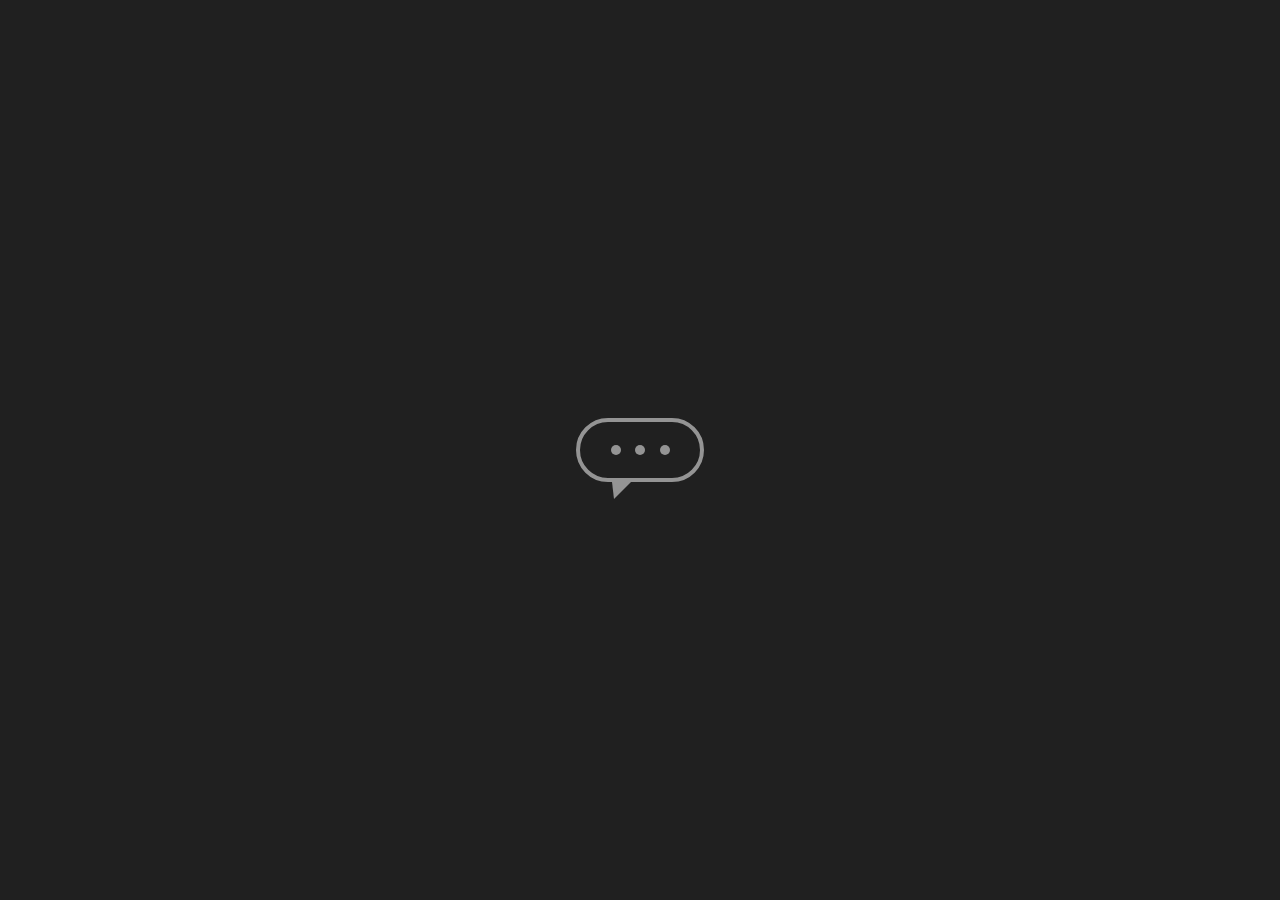
<file: draw 01/index.html>
<!DOCTYPE html>
<html lang="pt-br">
<head>
    <meta charset="UTF-8">
    <meta http-equiv="X-UA-Compatible" content="IE=edge">
    <meta name="viewport" content="width=device-width, initial-scale=1.0">
    <link rel="stylesheet" href="style.css">
    <title>Draw</title>
</head>
<body>
    <main id="inner">
        <div id="chatbot">
            <div class="chatbot_loading"></div>
            <div class="chatbot_loading"></div>
            <div class="chatbot_loading"></div>
        </div>
    </main>
</body>
</html>
</file>
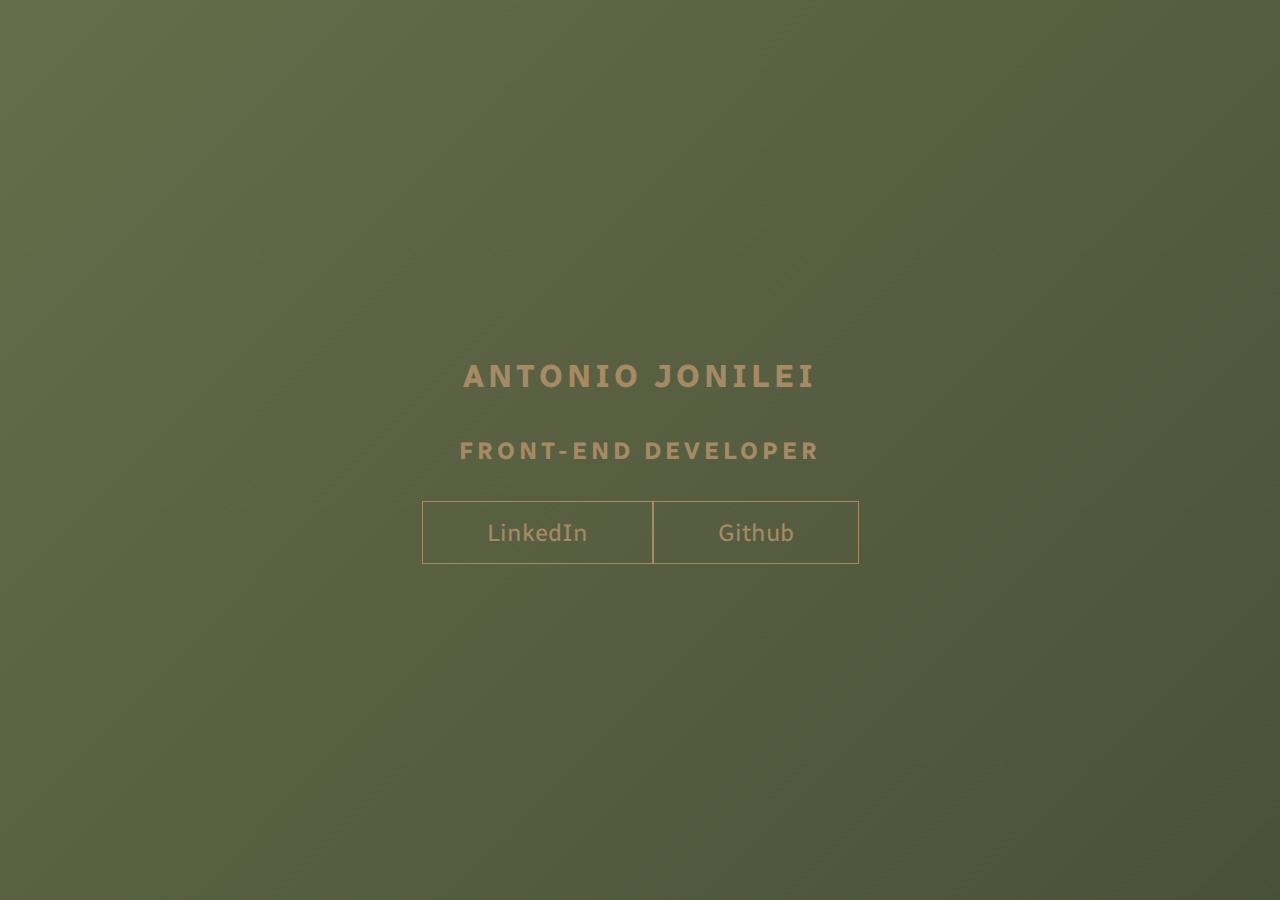
<file: keyframe 01/index.html>
<!DOCTYPE html>
<html lang="pt-br">
<head>
    <meta charset="UTF-8">
    <meta http-equiv="X-UA-Compatible" content="IE=edge">
    <meta name="viewport" content="width=device-width, initial-scale=1.0">
    <link rel="stylesheet" href="style.css">
    <title>KeyFrame</title>
</head>
<body>
    <main id="inner">
        <h1>Antonio Jonilei</h1>
        <h2>Front-End Developer</h2>
        <div id="social-media">
            <a href="https://www.linkedin.com/in/antonio-jonilei-silva-9988846b/">LinkedIn</a>
            <a href="https://github.com/antoniojonilei">Github</a>
        </div>
    </main>
</body>
</html>
</file>
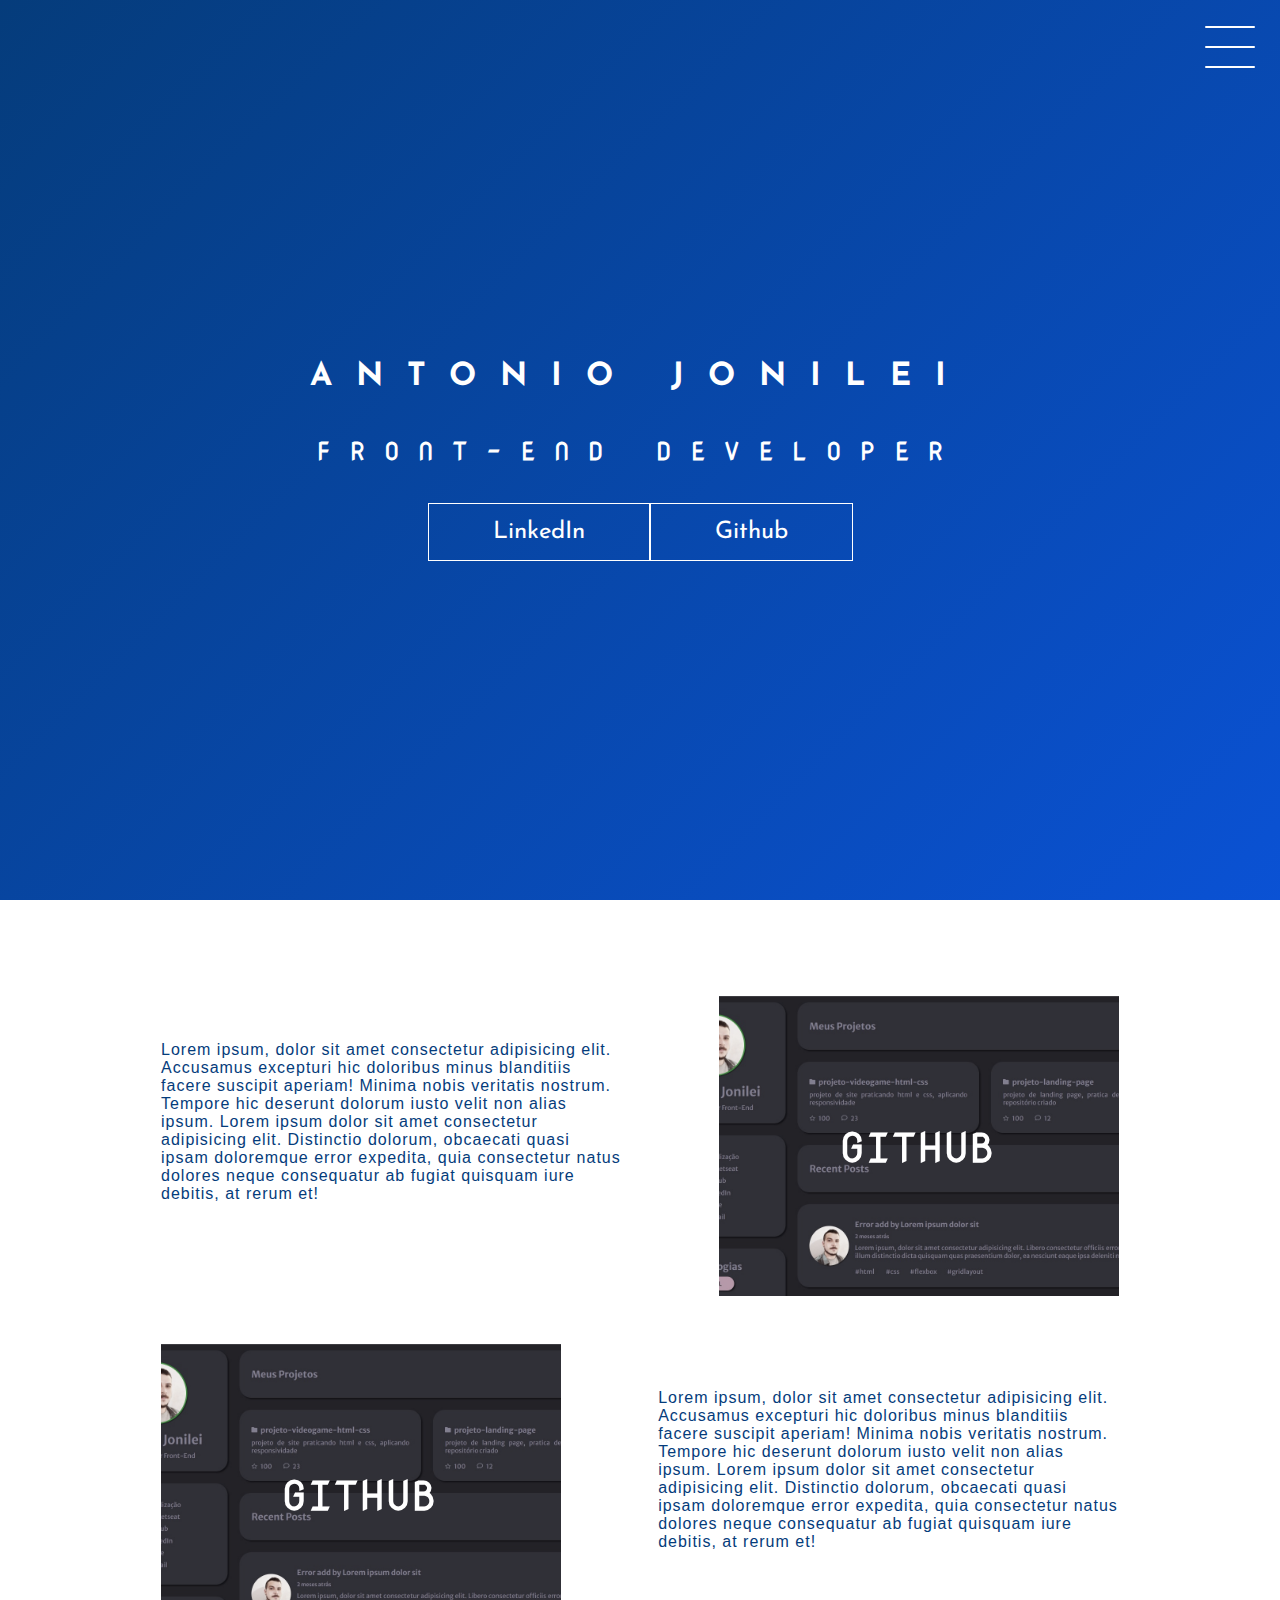
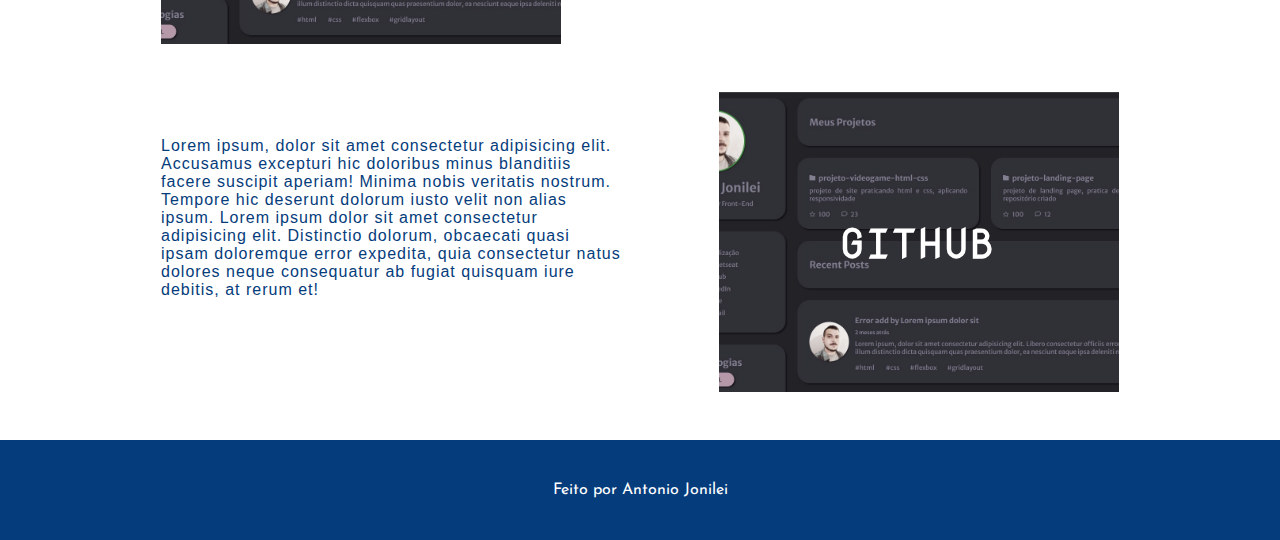
<file: projeto-final-portifolio/index.html>
<!DOCTYPE html>
<html lang="pt-br">
<head>
    <meta charset="UTF-8">
    <meta http-equiv="X-UA-Compatible" content="IE=edge">
    <meta name="viewport" content="width=device-width, initial-scale=1.0">
    <link rel="stylesheet" href="style.css">
    <title>Portifolio - DIO</title>
</head>
<body>
    <header class="header-wrapper">
        <div class="header">
            <div class="checkbox-container">

                <div class="checkbox-wrapper">
                    <input type="checkbox" id="toggle">
                    <label class="checkbox" for="toggle">
                        <div class="trace"></div>
                        <div class="trace"></div>
                        <div class="trace"></div>
                    </label> 

                    <div class="menu"></div>
                        <nav class="menu-itens">
                            <ul>
                                <li>
                                    <a href="#">Home</a>
                                </li>
                                <li>
                                    <a href="#">Sobre</a>
                                </li>
                                <li>
                                    <a href="#">Projetos</a>
                                </li>
                            </ul>
                        </nav>  
                </div>            
            </div>
        </div>

        <h1>Antonio Jonilei</h1>
        <h2>Front-End Developer</h2>
        
        <div class="social-media">
            <a href="#">LinkedIn</a>
            <a href="#">Github</a>
        </div>
    </header>

    <main class="container">

        <div class="card-container">
            <div class="card-text">
                Lorem ipsum, dolor sit amet consectetur adipisicing elit. Accusamus excepturi hic doloribus minus blanditiis facere suscipit aperiam! Minima nobis veritatis nostrum. Tempore hic deserunt dolorum iusto velit non alias ipsum.
                Lorem ipsum dolor sit amet consectetur adipisicing elit. Distinctio dolorum, obcaecati quasi ipsam doloremque error expedita, quia consectetur natus dolores neque consequatur ab fugiat quisquam iure debitis, at rerum et!
            </div>
            <div class="card">
                <div class="card-wrapper">
                    <h2>Github</h2>
                    <p>Veja meus Projetos</p>
                </div>
            </div>
        </div>

        <div class="card-container">
            <div class="card">
                <div class="card-wrapper">
                    <h2>Github</h2>
                    <p>Veja meus Projetos</p>
                </div>
            </div>
            <div class="card-text">
                Lorem ipsum, dolor sit amet consectetur adipisicing elit. Accusamus excepturi hic doloribus minus blanditiis facere suscipit aperiam! Minima nobis veritatis nostrum. Tempore hic deserunt dolorum iusto velit non alias ipsum.
                Lorem ipsum dolor sit amet consectetur adipisicing elit. Distinctio dolorum, obcaecati quasi ipsam doloremque error expedita, quia consectetur natus dolores neque consequatur ab fugiat quisquam iure debitis, at rerum et!
            </div>
        </div>

        <div class="card-container">
            <div class="card-text">
                Lorem ipsum, dolor sit amet consectetur adipisicing elit. Accusamus excepturi hic doloribus minus blanditiis facere suscipit aperiam! Minima nobis veritatis nostrum. Tempore hic deserunt dolorum iusto velit non alias ipsum.
                Lorem ipsum dolor sit amet consectetur adipisicing elit. Distinctio dolorum, obcaecati quasi ipsam doloremque error expedita, quia consectetur natus dolores neque consequatur ab fugiat quisquam iure debitis, at rerum et!
            </div>
            <div class="card">
                <div class="card-wrapper">
                    <h2>Github</h2>
                    <p>Veja meus Projetos</p>
                </div>
            </div>
        </div>

    </main>

    <footer class="footer">
        Feito por Antonio Jonilei
    </footer>
</body>
</html>
</file>
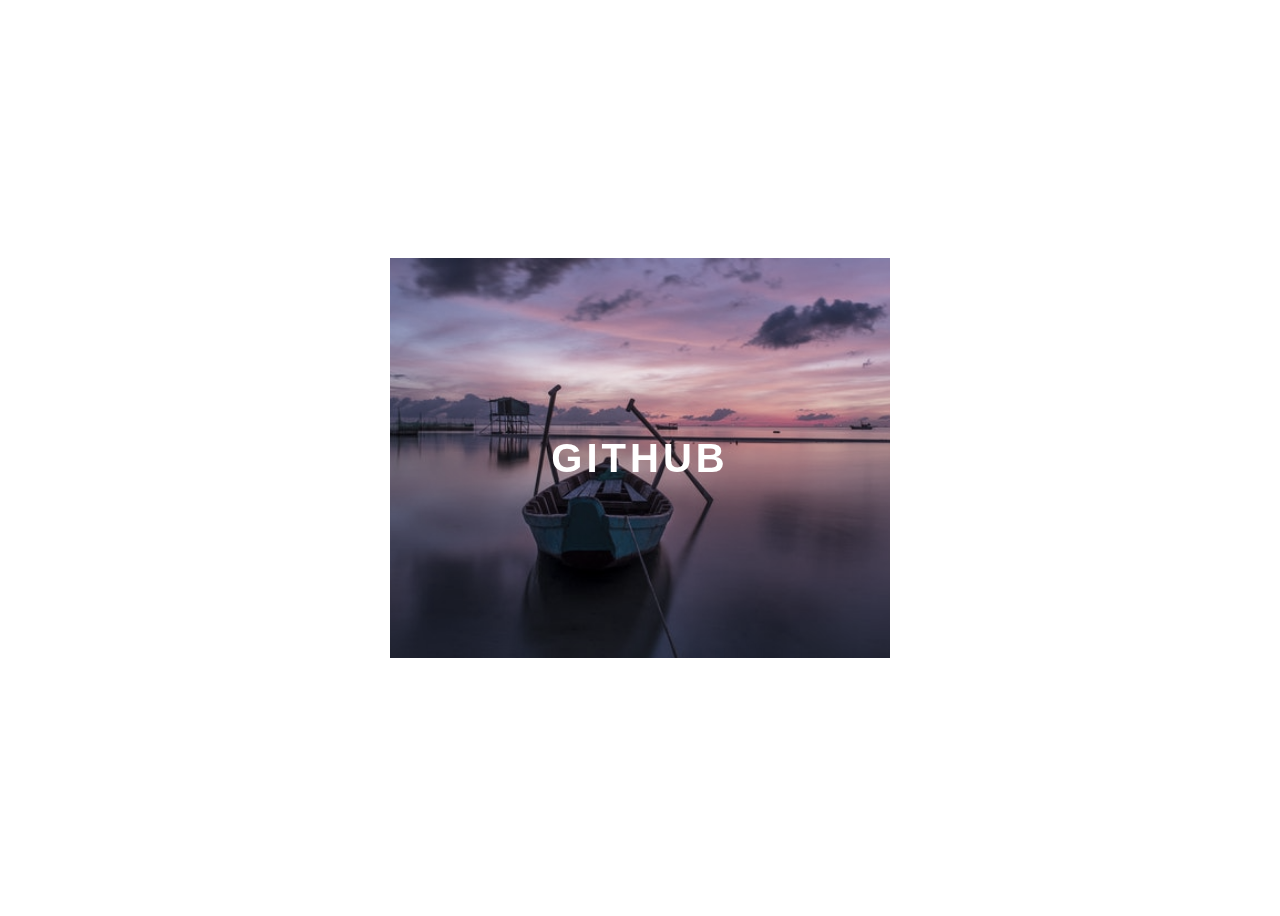
<file: transitions 01/index.html>
<!DOCTYPE html>
<html lang="pt-br">
<head>
    <meta charset="UTF-8">
    <meta http-equiv="X-UA-Compatible" content="IE=edge">
    <meta name="viewport" content="width=device-width, initial-scale=1.0">
    <link rel="stylesheet" href="style.css">
    <title>CSS Transitions</title>
</head>
<body>
    <div id="container">
        <div id="card">
            <div id="card-inner">
                <h2>Github</h2>
                <p>Conheça meus projetos</p>
            </div>
        </div>
    </div>    
</body>
</html>
</file>
<file: draw 01/style.css>
@charset "utf-8";

body{
    margin: 0;
    padding: 0;
    font-family: sans-serif;
}

#inner{
    height: 100vh;
    width: 100vw;
    background-color: #202020;
    display: flex;
    justify-content: center;
    align-items: center;
}

#chatbot{
    height: 4rem;
    width: 8rem;
    border-radius: 36px;
    border: 4px solid #949494;
    padding: 0 1rem;
    box-sizing: border-box;
    display: flex;
    justify-content: space-evenly;
    align-items: center;
    position: relative;
    transform: translateY(0);
    /*animation*/
    animation: chatTranslate 2s ease-in-out infinite;
}

#chatbot::before{
    content: '';
    width: 0;
    height: 0;
    position: absolute;
    bottom: -1.3rem;
    left: 2rem;
    border-left: 2px solid transparent;  /*Triangulo*/
    border-right: 17px solid transparent;
    border-top: 17px solid #949494; 
}

.chatbot_loading{
    height: 10px;
    width: 10px;
    border-radius: 50%;
    background-color: #949494;
    transform: scale(1);
}

.chatbot_loading:nth-child(1){
    animation: pulse 1.5s ease-in-out infinite;
}

.chatbot_loading:nth-child(2){
    animation: pulse 1.5s ease-in-out infinite;
    animation-delay: 0.3s;
}

.chatbot_loading:nth-child(3){
    animation: pulse 1.5s ease-in-out infinite;
    animation-delay: 0.5s;
}

@keyframes pulse {
    0%{
        transform: scale(1);
    }
    50%{
        transform: scale(1.5);
    }
    100%{
        transform: scale(1);
    }
}

@keyframes chatTranslate {
    0%{
        transform: translateY(0);
    }
    50%{
        transform: translateY(20px);
    }
    100%{
        transform: translateY(0);
    }
}
</file>
<file: keyframe 01/style.css>
@charset "utf-8";

@import url('https://fonts.googleapis.com/css2?family=Radio+Canada:wght@300;400;500;600;700&display=swap');

:root{
    --cor1: #333d29;
    --cor2: #414833;
    --cor3: #656d4a;
    --cor4: #a4ac86;
    --cor5: #c2c5aa;
    --cor6: #a68a64;
    --cor7: #936639;
    --cor8: #7f4f24;
    --cor9: #582f0e;
}

body{
    margin: 0;
    padding: 0;
    color: var(--cor6);
    font-family: 'Radio Canada', sans-serif;
}

#inner{
    height: 100vh;
    width: 100vw;
    background: linear-gradient(-45deg, var(--cor2), var(--cor1), var(--cor2), var(--cor3));
    background-size: 400% 400%;
    display: flex;
    flex-direction: column;
    justify-content: center;
    align-items: center;
    /*animation*/   
    animation: backgroungTransition 8s ease-in-out infinite; 
}

h1{
    text-transform: uppercase;
    letter-spacing: 4px;
}

h2{
    text-transform: uppercase;
    letter-spacing: 4px;
}

#social-media{
    margin-top: 1rem;
    display: flex;
}

a{
    text-decoration: none;
    color: var(--cor6);
    font-size: 24px;
    padding: 1rem 4rem;
    border: 1px solid var(--cor6);
    min-width: 4rem;
    display: flex;
    justify-content: center;
    align-items: center;
    transition: 0.5s cubic-bezier(0.55, 0.025, 0.675, 0.97) ;
}

a:hover{
    color: var(--cor1);
    background-color: var(--cor6);
}

@keyframes backgroungTransition{
    0% {
        background-position: 0% 80%;
    }
    50%{
        background-position: 80% 100%;
    }
    100%{
        background-position: 0% 90%;
    }
}
</file>
<file: projeto-final-portifolio/style.css>
@charset "utf-8";

@import url('https://fonts.googleapis.com/css2?family=Josefin+Sans:ital,wght@0,100;0,200;0,300;0,400;0,500;0,600;0,700;1,100;1,200;1,300;1,400;1,500;1,600;1,700&family=Nova+Mono&display=swap');

:root{
    --cor0: #053C7B;
    --cor1: #0C59F2;
    --cor2: #0762D9;
    --cor3: #0C9AF2;
    --cor4: #27B9F2;
    --cor5: #9496a8;
    --cor6: #8D223A;

    --font-titulo: 'Josefin Sans', sans-serif;
    --font-subtitulo: 'Nova Mono', monospace;
}

body{
    padding: 0;
    margin: 0;
    font-family: var(--font-titulo);
    color: white;
}

/*header*/

.header-wrapper{
    height: 100vh;
    width: 100%;
    background: linear-gradient(-45deg, var(--cor1), var(--cor0), var(--cor1), var(--cor0));
    background-size: 400% 400%;
    display: flex;
    flex-direction: column;
    align-items: center;
    justify-content: center;
    position: relative;
    /*animation*/
    animation: backgroundTransition 8s ease-in-out infinite;
}

h1{  
    text-transform: uppercase;
    letter-spacing: 24px;
    font-family: var(--font-titulo);
}

h2{
    text-transform: uppercase;
    letter-spacing: 21px;
    font-family: var(--font-subtitulo);
}

.social-media{
    margin-top: 1rem;
    display: flex;
}

.social-media a{
    text-decoration: none;
    color: white;
    font-size: 24px;
    padding: 1rem 4rem;
    border: 1px solid white;
    min-width: 4rem;
    display: flex;
    justify-content: center;
    align-items: center;
    transition: 0.5s cubic-bezier(0.55, 0.25, 0.675, 0.97);
}

.social-media a:hover{
    color: var(--cor0);
    background-color: white;
}

@keyframes backgroundTransition {
    0%{
        background-position: 0 80%;
    }
    50%{
        background-position: 80% 100%;
    }
    100%{
        background-position: 0 90%;
    }
}

/*menu hamburguer*/

.checkbox-container{
    display: flex;
    justify-content: center;
    align-items: center;
}

.checkbox{
    height: 100px;
    width: 100px;
    position: absolute;
    top: 0;
    right: 0;
    display: flex;
    justify-content: center;
    cursor: pointer;
    z-index: 9999;
    transition: 400ms ease-in-out 0;
}

.checkbox .trace{       
    width: 50px;
    height: 2px;
    background-color: white;
    position: absolute;
    border-radius: 4px;
    transition: 0.5s ease-in-out;
}

.checkbox .trace:nth-child(1){    
    top: 26px;
    transform: rotate(0);
}

.checkbox .trace:nth-child(2){    
    top: 46px;
    transform: rotate(0);
}

.checkbox .trace:nth-child(3){   
    top: 66px;
    transform: rotate(0);
}

#toggle{
    display: none;
}

/*menu*/

.menu{
    position: absolute;
    top: 8px;
    right: 30px;
    background-color: white;
    height: 40px;
    width: 40px;
    border-radius: 50%;
    box-shadow: 0px 0px 0px 0px white;
    z-index: -1;
    transition: 400ms ease-in-out 0;
}

.menu-itens{
    font-family: var(--font-subtitulo);
   position: fixed;
   top: 0;
   left: 0;
   width: 100%;
   height: 100vh; 
   display: flex;
   justify-content: center;
   align-items: center;
   z-index: 2;
   opacity: 0;
   visibility: hidden;
   transition: 400ms ease-in-out 0;
}

.menu-itens ul{
    list-style-type: none;
}

.menu-itens ul li a{
    margin: 10px 0;
    color: var(--cor1);
    text-decoration: none;
    text-transform: uppercase;
    letter-spacing: 4px;
    font-size: 40px;
}

/*animação menu*/

#toggle:checked + .checkbox .trace:nth-child(1){
    transform: rotate(45deg);
    background-color: var(--cor0);
    top: 47px;
}

#toggle:checked + .checkbox .trace:nth-child(2){
    transform: translateX(-100px);
    width: 30px;
    visibility: hidden;
    opacity: 0;    
}    

#toggle:checked + .checkbox .trace:nth-child(3){
    transform: rotate(-45deg);
    background-color: var(--cor0);
    top: 48px;
}

#toggle:checked + .checkbox{
    background-color: transparent; 
}

#toggle:checked ~ .menu{
    box-shadow: 0px 0px 0px 100vmax white;
    z-index: 0;
    transition: 400ms ease-in-out 0;
}

#toggle:checked ~ .menu-itens{
    visibility: visible;
    opacity: 1;
}

/*main*/

.container{
    width: 100%;
    height: auto;
    display: flex;
    flex-direction: column;
    justify-content: space-between;
    align-items: center;
    margin: 3rem 0;
}

.card-container{
    display: flex;
    align-items: center;
    justify-content: space-evenly;
    width: 90%;
}

.card{
    height: 300px;
    width: 400px;
    margin: 3rem 0 0;
    background-image: url(imagens/desafio-portifolio.jpg);
    background-position: center;
    background-repeat: no-repeat;
    background-size: cover;
    display: flex;
    justify-content: center;
    align-items: center;
    filter: grayscale(0.5);
    color: white;
    cursor: pointer;
    transition: 0.3s;
}

.card-text{
    width: 40%;
    font-family: Arial, Helvetica, sans-serif;
    letter-spacing: 1px;
    color: var(--cor0);
}

.card-wrapper::before{
    content: '';
    position: absolute;
    height: 100px;
    width: 100px;
    display: block;
    border: 1px solid white;
    opacity: 0;
    transition: 0.3s;
}

.card-wrapper h2{
    font-size: 40px;
    text-transform: uppercase;
    letter-spacing: 4px;
    margin: 0;
    transition: 0.3s;
}

.card-wrapper p{
    font-size: 0;
    visibility: hidden;
    opacity: 0;
    font-weight: bold;
    text-transform: uppercase;
    transition: 0.3s;
}

.card:hover{
    filter: unset;
}

.card:hover > .card-wrapper::before{
    opacity: 1;
    width: 350px;
    height: 250px;    
}

/*footer*/
.footer{
    height: 100px;
    width: 100%;
    display: flex;
    justify-content: center;
    align-items: center;
    background-color: var(--cor0);
}

/*responsivo*/
@media (max-width: 800px) {
    .social-media{
        display: flex;
        flex-direction: column;        
    }

    .container{
        margin-top: 0;
    }

    .card-container{
        flex-direction: column;
    }

    .container .card-container:nth-child(1),
    .container .card-container:nth-child(3){
        flex-direction: column-reverse;
    }

    .card{
        height: 250px;
        width: 250px;
    }

    .card-text{
        width: 90%;
        margin-top: 2em;
        text-align: center;
    }

    .card:hover > .card-wrapper::before{
        height: 190px;
        width: 190px;
    }
}
</file>
<file: transitions 01/style.css>
@charset "utf-8";

body{
    font-family: sans-serif;
}

#container{
    width: 100%;
    height: 100vh;
    display: flex;
    justify-content: center;
    align-items: center;
}

#card{
    height: 400px;
    width: 500px;
    background-image: url(imagens/paisagem.jpg);
    background-position: center;
    background-repeat: no-repeat;
    background-size: cover;
    display: flex;
    justify-content: center;
    align-items: center;
    color: white;
    filter: grayscale(0.5);
    cursor: pointer;
    transition: 0.3s;
}

#card-inner{
    text-align: center;
    display: flex;
    flex-direction: column;
    justify-content: center;
    align-items: center;
    position: relative;
}

#card-inner::before{
    content: '';
    position: absolute;
    height: 100px;
    width: 100px;
    display: block;
    border: 1px solid white;
    opacity: 0;
    transition: 0.3s;
}

#card-inner h2{
    font-size: 40px;
    text-transform: uppercase;
    letter-spacing: 4px;
    margin: 0;
    transition: 0.3s;
}

#card-inner p{
    font-size: 0;
    visibility: hidden;
    opacity: 0;
    font-weight: bold;
    text-transform: uppercase;
    transition: 0.3s;
}

#card:hover{
    filter: unset;
}

#card:hover > #card-inner::before{
    height: 300px;
    width: 400px;
    opacity: 1;
}

#card:hover > #card-inner p{
    opacity: 1;
    visibility: visible;
    font-size: 11px;
}
</file>
